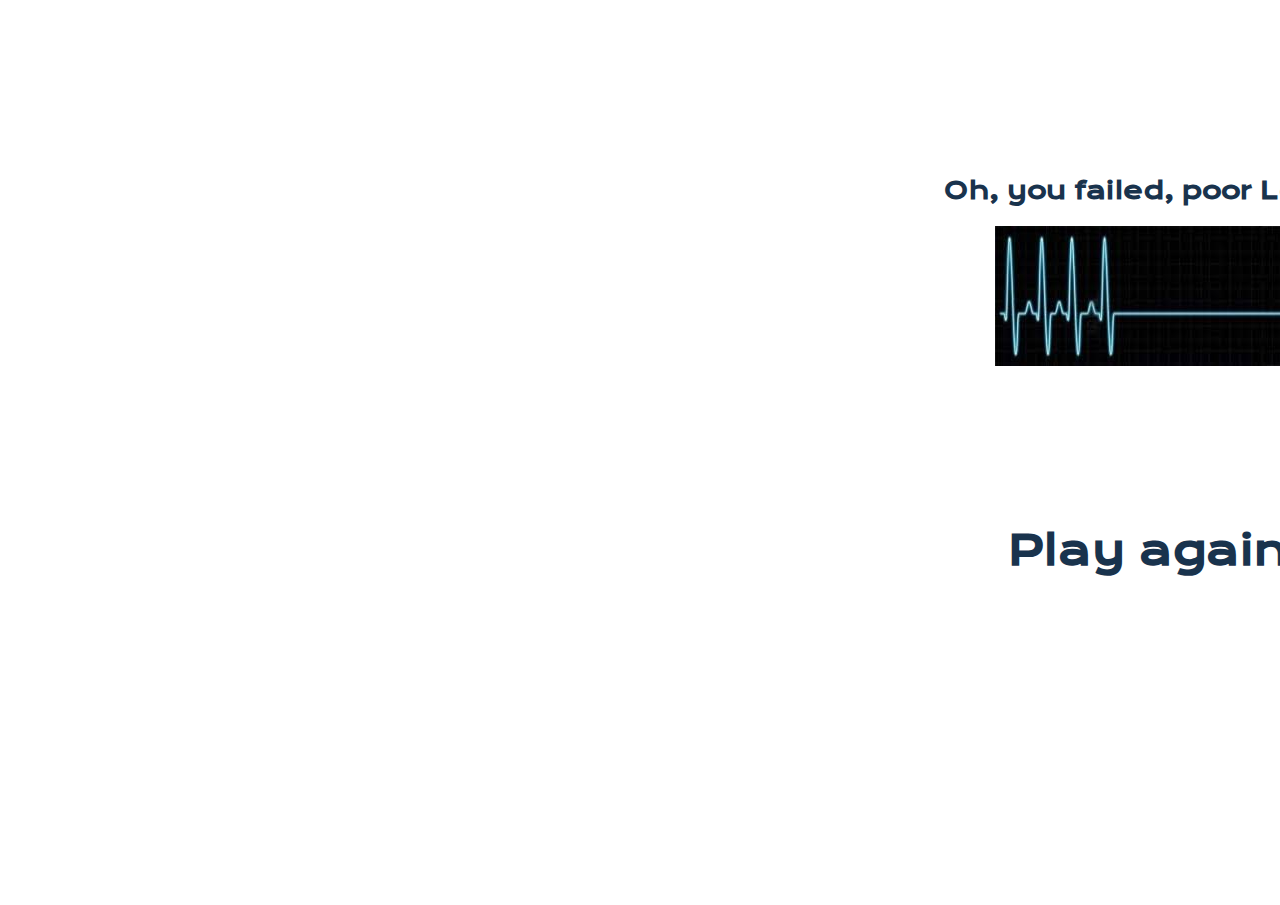
<file: index.html>
<!DOCTYPE html>
<html lang="en">
<head>
  <meta charset="UTF-8">
  <meta name="viewport" content="width=device-width, initial-scale=1.0">
  <meta http-equiv="X-UA-Compatible" content="ie=edge">
  <title>The fifth element</title>
  <link rel="stylesheet" href="stylesheets/main.css">
  <link href="https://fonts.googleapis.com/css?family=Krona+One" rel="stylesheet">
</head>
<body>
    <div id="mainContainer" class="gamescreen"> 
        <div id="leftContainer" > 
            <h1> The 5th Element challenge</h1>
           
        </div> 

        <div id="centerContainer">   
           
            <div id="canvas">
                <canvas id="gameboard" width="800" height="800">
                </canvas>
            </div>            
            
        </div>     

        <div id="actionContainer">
            <div class="on-off">
               <a href="#" class="restart button" >
                   <span id="restart"> Restart </span>
               </a>
           </div>
           <div class="on-off">
               <a href="#" class="stop button">
                   <span id="stop"> Stop </span>
               </a>
           </div>
        </div>
    </div>  
  <div id="startscreen" class="gameboardcover"> 

    <div class="instructions"> 
        <div> <img src="img/leeloufirst.jpg" ></div>
        <div>  <h2> Trying to escape from her pursuers, Leelou, the so&#8209;called "5th&nbsp;Element",<br>
                fell into the void.<br> </br>
                Catch her with your flying cab and drive her to a safe place through the secret gate. </h2> </div>    
     </div>  
    
    <div class="start">
            <a href="#" class="start button" >
                <span id="start"> Start </span>
            </a>
        </div>

    </div>
    <div id="winscreen" class="gameboardcover"> 

        <div class="instructions"> 
            <div> <img src="img/leeloufirst.jpg" ></div>
            <div>  <h2> Mission complete! </br>
                         </br>
                        Hey, by taking Leelou to a safe place, you just saved the world!
                        </h2> </div>    
         </div>  
        
        <div class="start">
                <a href="#" class="start button" >
                    <span id="playAgain"> Play again? </span>
                </a>
            </div>
    
        </div>

    <div id="failcreen" class="gameboardsemicover"> 

        <div class="fail"> 
            <div>  <h2> Oh, you failed, poor Leelou died! </h2>  </div>    

            <div> <img src="img/gameover.jpg" > </div>   
         </div>  
    </div>        

  </body>

  
  <script
  src="https://code.jquery.com/jquery-2.2.4.js"
  integrity="sha256-iT6Q9iMJYuQiMWNd9lDyBUStIq/8PuOW33aOqmvFpqI="
  crossorigin="anonymous"></script>
<!--- insert the javascript to link to the canvas tag-->
<script> 
                
    $(document).ready(function() {
        $("#winscreen").hide();
        $('#failcreen').hide();
            $(".start").click(function () {
                $("#startscreen").hide();
                start();
            });
    });
      
    var restartButton = document.getElementById("restart");
    restartButton.onclick = start;
   
    var stopButton = document.getElementById("stop");
    stopButton.onclick = end;
 
    var canvas=document.getElementById("gameboard");
    var ctx = canvas.getContext( '2d');

    var playAgainButton = document.getElementById("playAgain");
    playAgainButton.onclick = playAgain;
    
    function randomNumber(min, max) {   
    return Math.floor(Math.random() * (max - min + 1)) + min;
    }

 // Player constructor and methods
    var xPlayerInit = randomNumber(2,30);
    var yPlayerInit = randomNumber(200,750);
    var widthPlayerInit = 50;
    var heightPlayerInit = 20;
     
     function Player (x, y, width, height) {
        this.x = x;
        this.y = y;
        this.width = width;
        this.height = height;
        this.img = new Image();
        this.img.src = "img/playerflyingcardeeper.jpg";

        document.onkeydown = (e) => {
        switch (e.keyCode) {
          case 38:
            this.move(0,-5);
            break;
          case 40:
            this.move(0,5);
            break;
          case 37:
            this.move(-5,0);
            break;
          case 39:
            this.move(5,0);
            break;
         }
       }
     }
     
    Player.prototype.draw = function (x, y, width, height) {
        // ctx.fillStyle ="gold";
        // ctx.fillRect(this.x, this.y, this.width, this.height);
        ctx.drawImage(this.img,this.x,this.y);
    }
    
    var myPlayer = new Player (xPlayerInit, yPlayerInit, widthPlayerInit, heightPlayerInit);
    //myPlayer.draw();

    Player.prototype.move = function (dx, dy) {
        if (this.x > 790 && myLeelou.x > 790) {
            win();
            //restart();
        } else if ((this.y < this.height && dy < 0) || (this.y > (790-this.height) && dy > 0)) {
            this.y = this.y;
            
        } else if (this.x < 5 && dx < 0) {
           this.x = this.x;

        } else if ( (this.x > (795-this.width) && dx > 0) && (this.y < 350 ) ) {
            this.x = this.x;     
          
        } else if ( (this.x > (795-this.width) && dx > 0) && (this.y > 450) ) {
            this.x = this.x;  

        } else {
         this.x = this.x + dx;
         this.y = this.y + dy;
        }
    };
     
    // leelou constructor and methods
    var widthLeelouInit = 20;
    var xLeelouInit =  randomNumber(2,150);
    var yLeelouInit = 10;
    var heightLeelouInit = 20;
      
    function Leelou (x, y, width, height) {
        this.x = x;
        this.y = y;
        this.width = width;
        this.height = height;
        this.img = new Image();
        this.img.src = "img/leelou.png";
     }
     
    Leelou.prototype.draw = function (x, y, width, height) {
        // ctx.fillStyle ="orange";
        // ctx.fillRect(this.x, this.y, this.width, this.height);
        ctx.drawImage(this.img,this.x,this.y);
    }
    
    var myLeelou = new Leelou (xLeelouInit, yLeelouInit, widthLeelouInit, heightLeelouInit);
 
   Leelou.prototype.move = function () {
       if (this.y > 800-myLeelou.height) {
           fail();
           restart();          
       } else if 
            (this.x + this.width > myPlayer.x  &&
            this.y < myPlayer.y + myPlayer.height &&
            this.height + this.y > myPlayer.y)
            {
                this.x = myPlayer.x + (widthPlayerInit/2) - (widthLeelouInit/2);
                this.y = myPlayer.y - (heightPlayerInit/2);
        } else {
                this.x = this.x;
                this.y = this.y + 10;
            }
        };

// essai background image
this.img = new Image();
this.img.src = "img/gamebackgroundbwlight.png";
this.imgOffset = 0; // déplacement de l'image --- intial coord
this.imgOffset2 = 800; // déplacement de l'image --- intial coord


    // Leelou falling and player moving
    setInterval (function () {
        this.imgOffset = (this.imgOffset < -800) ? 800-20 : this.imgOffset -2;
        this.imgOffset2 = (this.imgOffset2 < -800) ? 800-20 : this.imgOffset2 -2;
        ctx.clearRect(0, 0, 800,800);
        ctx.drawImage(this.img, this.imgOffset, 0, 800, 800); // les 2 1ers chiffres sont les coord, si on met this.imgOffset-- on défile vers la gauche les 2 suivants la taille
        ctx.drawImage(this.img, this.imgOffset2, 0, 800, 800); // les 2 1ers chiffres sont les coord, si on met this.imgOffset-- on défile vers la gauche les 2 suivants la taille
        myPlayer.move(0,0);
        myLeelou.move(0,0);
        myLeelou.draw();
        myPlayer.draw();
        ctx.fillStyle ="rgb(83,85,111";
        ctx.fillRect(790, 350, 10, 100);            
    },100); 

    setInterval (function() {
        ctx.clearRect(790, 350, 10, 100);     
    },1000);


    // fail function
    function fail() {
       // alert ("Leelou died, mission failed");
       $("#winscreen").show();
       $('#failcreen').show();
    }

    // win function
    function win() {
        $("#winscreen").show();
    }

    function end() {      
        //alert ("Au revoir");
        ctx.clearRect(0, 0, 800,800);
        $("#winscreen").hide();
        $('#failcreen').hide();
        $("#startscreen").show();
        myLeelou = new Leelou (400, 400, widthLeelouInit, heightLeelouInit);
        myPlayer = new Player (400, 400, widthPlayerInit, heightPlayerInit);
    }

    function playAgain() {
        $("#winscreen").hide();
        $('#failcreen').hide();
        start();
    }

    // start function
    function start() {
        //$("#winscreen").hide();
        var xPlayerInit = randomNumber(2,30);
        var yPlayerInit = randomNumber(200,750);
        var xLeelouInit =  randomNumber(2,150);
           myLeelou = new Leelou (xLeelouInit, yLeelouInit, widthLeelouInit, heightLeelouInit);
           myPlayer = new Player (xPlayerInit, yPlayerInit, widthPlayerInit, heightPlayerInit);
    };
        
    
 </script>   


</html>
</file>
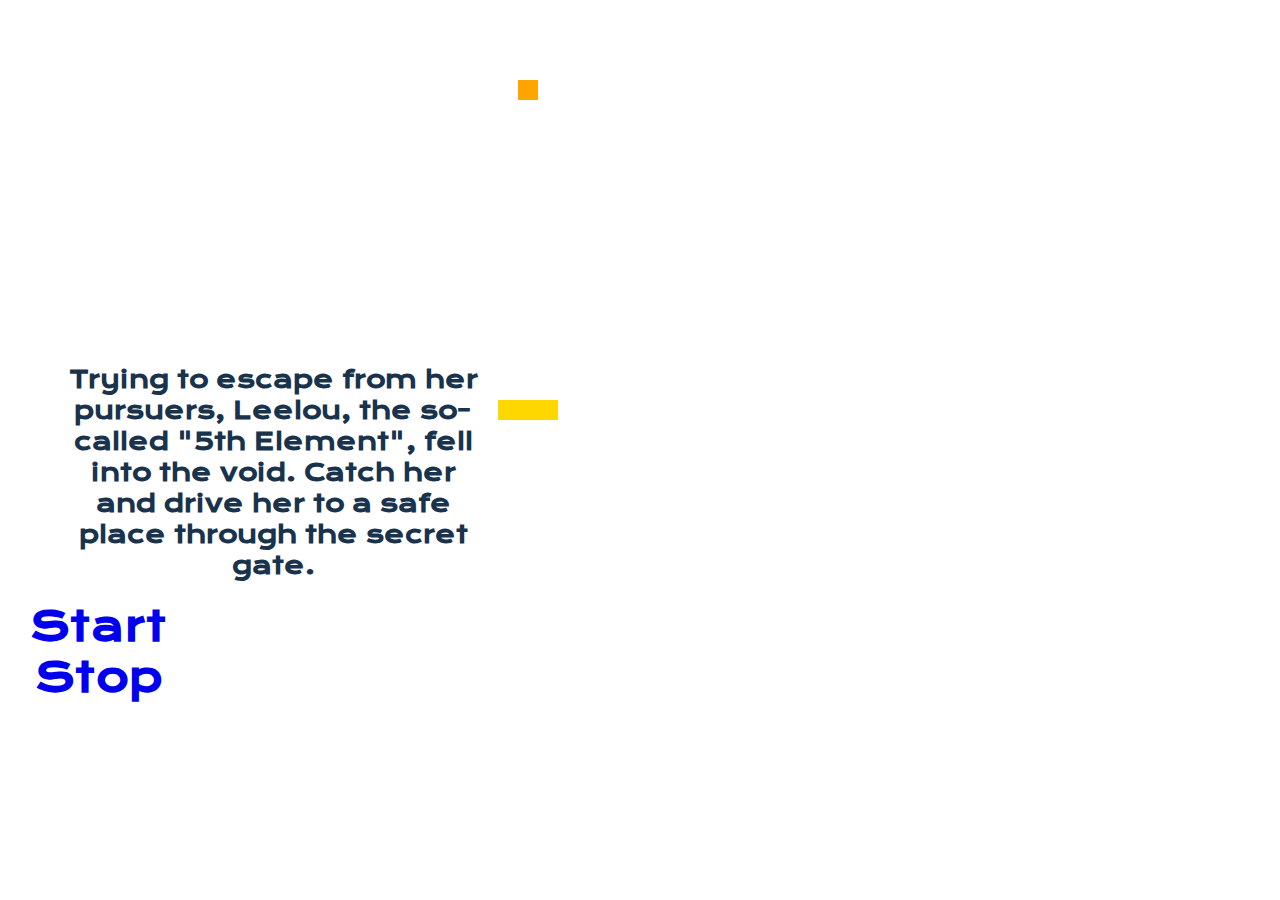
<file: indexInitial.html>
<!DOCTYPE html>
<html lang="en">
<head>
  <meta charset="UTF-8">
  <meta name="viewport" content="width=device-width, initial-scale=1.0">
  <meta http-equiv="X-UA-Compatible" content="ie=edge">
  <title>The fifth element</title>
  <link rel="stylesheet" href="stylesheets/main.css">
  <link href="https://fonts.googleapis.com/css?family=Krona+One" rel="stylesheet">
</head>
<body>
    <div id="mainContainer" class="gamescreen"> 
        <div id="leftContainer"> 
            <div class="title">
                <h1> The 5th element challenge</h1>
                <h2> Trying to escape from her pursuers, Leelou, the so-called "5th&nbsp;Element",
                    fell into the void. Catch her and drive her to a safe place through the secret gate. </h2>
            </div>
             <div id="actionContainer">
                 <div class="on-off">
                    <a href="#" class="button">
                        <span id="start"> Start </span>
                    </a>
                </div>
                <div class="on-off">
                    <a href="#" class="button">
                        <span id="stop"> Stop </span>
                    </a>
                </div>
             </div>
        </div> 
        <div id="rightContainer">    
            <canvas id="gameboard" width="800" height="800">
                <p>  </p>
            </canvas>
        </div>     
    </div>  
  
</body>

<!--- insert the javascript to link to the canvas tag-->
<script> 
    console.log ("Hello!")
    var startButton=document.getElementById("start");
    start.onclick = restart();


    var canvas=document.getElementById("gameboard");
    var ctx = canvas.getContext( '2d');
    
 // Player constructor and methods
    var xPlayerInit = 10;
    var yPlayerInit = 390;
    var widthPlayerInit = 60;
    var heightPlayerInit = 20;
    
  
     function Player (x, y, width, height) {
        this.x = x;
        this.y = y;
        this.width = width;
        this.height = height;
        document.onkeydown = (e) => {
        switch (e.keyCode) {
          case 38:
            this.move(0,-5);
            break;
          case 40:
            this.move(0,5);
            break;
          case 37:
            this.move(-5,0);
            break;
          case 39:
            this.move(5,0);
            break;
         }
       }
     }
     
    Player.prototype.draw = function (x, y, width, height) {
        ctx.fillStyle ="gold";
        ctx.fillRect(this.x, this.y, this.width, this.height);
    }
    
    var myPlayer = new Player (xPlayerInit, yPlayerInit, widthPlayerInit, heightPlayerInit);
    //myPlayer.draw();

    Player.prototype.move = function (dx, dy) {
        if (this.x > 780) {
            win();
            restart();
        } else if ((this.y < this.height && dy < 0) || (this.y > (790-this.height) && dy > 0)) {
            this.y = this.y;
            
        } else if (this.x < 5 && dx < 0) {
           this.x = this.x;

        } else if ( (this.x > (795-this.width) && dx > 0) && (this.y < 350 ) ) {
            this.x = this.x;     
          
        } else if ( (this.x > (795-this.width) && dx > 0) && (this.y > 450) ) {
            this.x = this.x;  

        } else {
         this.x = this.x + dx;
         this.y = this.y + dy;
        }
    };

    // var result = xPlayerInit + (widthPlayerInit/2);
    // console.log(result);
    
    // leelou constructor and methods
    var widthLeelouInit = 20;
    var xLeelouInit =  xPlayerInit + (widthPlayerInit/2) - (widthLeelouInit/2);
    var yLeelouInit = 10;
    var widthLeelouInit = 20;
    var heightLeelouInit = 20;
      
    function Leelou (x, y, width, height) {
        this.x = x;
        this.y = y;
        this.width = width;
        this.height = height;
     }
     
    Leelou.prototype.draw = function (x, y, width, height) {
        ctx.fillStyle ="orange";
        ctx.fillRect(this.x, this.y, this.width, this.height);
    }
    
    var myLeelou = new Leelou (xLeelouInit, yLeelouInit, widthLeelouInit, heightLeelouInit);
 
   Leelou.prototype.move = function () {
       if (this.y > 800-myLeelou.height) {
           fail();
           restart();          
       } else if 
            (this.x + this.width > myPlayer.x &&
            this.y < myPlayer.y + myPlayer.height &&
            this.height + this.y > myPlayer.y)
            {
                this.x = myPlayer.x + (widthPlayerInit/2) - (widthLeelouInit/2);
                this.y = myPlayer.y - (heightPlayerInit/2);
        } else {
                this.x = this.x;
                this.y = this.y + 10;
            }
        };

    // Leelou falling and player moving
    setInterval (function () {
        ctx.clearRect(0, 0, 800,800);
        myPlayer.move(0,0);
        myPlayer.draw();
        myLeelou.move(0,0);
        myLeelou.draw();
    },100); 

    // fail function
    function fail() {
        alert ("Leelou died, mission failed")
    }

    // win function
    function win() {
        alert ("Leelou is safe, mission complete!")
    }

    // restart function
    function restart() {
        alert("Play again?");
           myLeelou = new Leelou (xLeelouInit, yLeelouInit, widthLeelouInit, heightLeelouInit);
           myPlayer = new Player (xPlayerInit, yPlayerInit, widthPlayerInit, heightPlayerInit);
    };
        
    
 </script>   


</html>
</file>
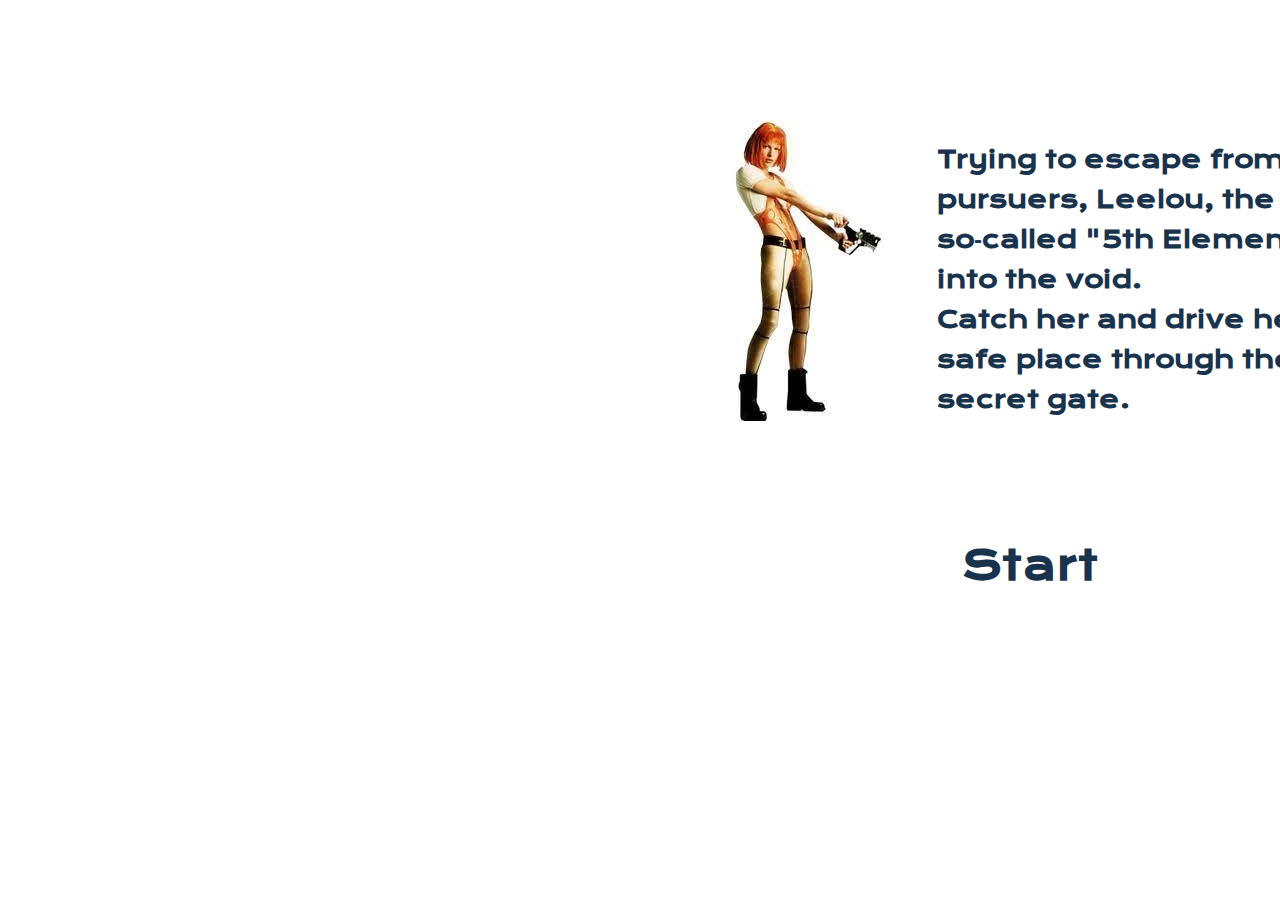
<file: indexSave.html>
<!DOCTYPE html>
<html lang="en">
<head>
  <meta charset="UTF-8">
  <meta name="viewport" content="width=device-width, initial-scale=1.0">
  <meta http-equiv="X-UA-Compatible" content="ie=edge">
  <title>The fifth element</title>
  <link rel="stylesheet" href="stylesheets/mainSave.css">
  <link href="https://fonts.googleapis.com/css?family=Krona+One" rel="stylesheet">
</head>
<body>
    <div id="mainContainer" class="gamescreen"> 
        <div id="leftContainer" > 
            <h1> The 5th Element challenge</h1>
           
        </div> 

        <div id="centerContainer">   
           
            <div id="canvas">
                <canvas id="gameboard" width="800" height="800">
                </canvas>
            </div>            
            
        </div>     

        <div id="actionContainer">
            <div class="on-off">
               <a href="#" class="restart button" >
                   <span id="restart"> Restart </span>
               </a>
           </div>
           <div class="on-off">
               <a href="#" class="stop button">
                   <span id="stop"> Stop </span>
               </a>
           </div>
        </div>
    </div>  
  <div id="startscreen" class="gameboardcover"> 

    <div class="instructions"> 
        <div> <img src="img/leeloufirst.jpg" ></div>
        <div>  <h2> Trying to escape from her pursuers, Leelou, the so&#8209;called "5th&nbsp;Element",
                fell into the void. </br>
                Catch her and drive her to a safe place through the secret gate. </h2> </div>    
     </div>  
    
    <div class="start">
            <a href="#" class="start button" >
                <span id="start"> Start </span>
            </a>
        </div>

    </div>
  </body>

  
  <script
  src="https://code.jquery.com/jquery-2.2.4.js"
  integrity="sha256-iT6Q9iMJYuQiMWNd9lDyBUStIq/8PuOW33aOqmvFpqI="
  crossorigin="anonymous"></script>
<!--- insert the javascript to link to the canvas tag-->
<script> 
                
    $(document).ready(function() {
            $(".start").click(function () {
                $("#startscreen").hide();
                restart();
            });
    });
      
    var restartButton = document.getElementById("restart");
    restartButton.onclick = restart;
   
    var stopButton = document.getElementById("stop");
    stopButton.onclick = end;
 
    var canvas=document.getElementById("gameboard");
    var ctx = canvas.getContext( '2d');
    
 // Player constructor and methods
    var xPlayerInit = 10;
    var yPlayerInit = 390;
    var widthPlayerInit = 60;
    var heightPlayerInit = 20;
     
     function Player (x, y, width, height) {
        this.x = x;
        this.y = y;
        this.width = width;
        this.height = height;
        this.img = new Image();
        this.img.src = "img/taxi3.png";

        document.onkeydown = (e) => {
        switch (e.keyCode) {
          case 38:
            this.move(0,-5);
            break;
          case 40:
            this.move(0,5);
            break;
          case 37:
            this.move(-5,0);
            break;
          case 39:
            this.move(5,0);
            break;
         }
       }
     }
     
    Player.prototype.draw = function (x, y, width, height) {
        // ctx.fillStyle ="gold";
        // ctx.fillRect(this.x, this.y, this.width, this.height);
        ctx.drawImage(this.img,this.x,this.y);
    }
    
    var myPlayer = new Player (xPlayerInit, yPlayerInit, widthPlayerInit, heightPlayerInit);
    //myPlayer.draw();

    Player.prototype.move = function (dx, dy) {
        if (this.x > 780) {
            win();
            restart();
        } else if ((this.y < this.height && dy < 0) || (this.y > (790-this.height) && dy > 0)) {
            this.y = this.y;
            
        } else if (this.x < 5 && dx < 0) {
           this.x = this.x;

        } else if ( (this.x > (795-this.width) && dx > 0) && (this.y < 350 ) ) {
            this.x = this.x;     
          
        } else if ( (this.x > (795-this.width) && dx > 0) && (this.y > 450) ) {
            this.x = this.x;  

        } else {
         this.x = this.x + dx;
         this.y = this.y + dy;
        }
    };
     
    // leelou constructor and methods
    var widthLeelouInit = 20;
    var xLeelouInit =  xPlayerInit + (widthPlayerInit/2) - (widthLeelouInit/2);
    var yLeelouInit = 10;
    var widthLeelouInit = 20;
    var heightLeelouInit = 20;
      
    function Leelou (x, y, width, height) {
        this.x = x;
        this.y = y;
        this.width = width;
        this.height = height;
        this.img = new Image();
        this.img.src = "img/leelou.png";
     }
     
    Leelou.prototype.draw = function (x, y, width, height) {
        // ctx.fillStyle ="orange";
        // ctx.fillRect(this.x, this.y, this.width, this.height);
        ctx.drawImage(this.img,this.x,this.y);
    }
    
    var myLeelou = new Leelou (xLeelouInit, yLeelouInit, widthLeelouInit, heightLeelouInit);
 
   Leelou.prototype.move = function () {
       if (this.y > 800-myLeelou.height) {
           fail();
           restart();          
       } else if 
            (this.x + this.width > myPlayer.x &&
            this.y < myPlayer.y + myPlayer.height &&
            this.height + this.y > myPlayer.y)
            {
                this.x = myPlayer.x + (widthPlayerInit/2) - (widthLeelouInit/2);
                this.y = myPlayer.y - (heightPlayerInit/1.5);
        } else {
                this.x = this.x;
                this.y = this.y + 10;
            }
        };

    // Leelou falling and player moving
    setInterval (function () {
        ctx.clearRect(0, 0, 800,800);
        myPlayer.move(0,0);
        myLeelou.move(0,0);
        myLeelou.draw();
        myPlayer.draw();
        ctx.fillStyle ="grey";
        ctx.fillRect(790, 350, 10, 100);
       
    },100); 

    // fail function
    function fail() {
        alert ("Leelou died, mission failed");
    }

    // win function
    function win() {
        alert ("Leelou is safe, mission complete!");
    }

    
    function end() {      
        //alert ("Au revoir");
        ctx.clearRect(0, 0, 800,800);
        $("#startscreen").show();
    }

    // restart function
    function restart() {
        //alert("Play again?");
           myLeelou = new Leelou (xLeelouInit, yLeelouInit, widthLeelouInit, heightLeelouInit);
           myPlayer = new Player (xPlayerInit, yPlayerInit, widthPlayerInit, heightPlayerInit);
    };
        
    
 </script>   


</html>
</file>
<file: stylesheets/main.css>
#gameboard {
  background-color: white;
  width: 800px;
  height: 800px;
  margin-top: 5px;
}

#mainContainer {
  width: 100vw;
  display: flex;
  justify-content:space-around;
  align-items: center;
  font-family: 'Krona One', sans-serif;
}

#leftContainer {
  display : flex;
  flex-direction: column;
  justify-content: center;
  width: 600px;
  height: 800px;
  }


#actionContainer {
  display: flex;
  width: 200px;
  flex-direction: column;
  justify-content: space-between;
 }

.gamescreen {
  text-align: center;
  background-image: url("https://scontent-cdg2-1.xx.fbcdn.net/v/t1.0-9/35240500_889360084585682_2731181823924109312_o.jpg?_nc_cat=0&oh=4ae0494d2af7602aeaf073b254d3ca4d&oe=5BAB4066");
  background-repeat: no-repeat;
  background-position: center;
  background-size: cover;
  margin-top: 0;
  }

a.button {
  font-family: 'Krona One', sans-serif;
  display:block;
  font-weight: bold;
  font-size: 2.5em;
  text-decoration:none;
  padding-right: 20px;
 }

.start {
  padding-top: 50px;
  display: flex;
  justify-content: center;
  color:rgb(25, 51, 77);
  text-shadow: 10px;
  }

.stop {
  padding-top: 100px;
  color: rgb(247, 212, 15);
}

.restart {
  padding-bottom: 100px;
  color: rgb(247, 212, 15);
  }

.gameboardcover {
  z-index: 5;
  width: 950px;
  height: 900px;
  background-color: white;
  position: absolute;
  top: 5px;
  left: 700px;
  
}

.gameboardsemicover {
  z-index: 10;
  width: 950px;
  height: 500px;
  background-color: white;
  position: absolute;
  top: 5px;
  left: 700px;
 
}

.fail {
  padding-top: 150px;
  flex-direction: column;
  display: flex;
  justify-content: space-around;
  align-items: center;
}


.instructions {
  display: flex;
  justify-content:space-around;
  padding-top: 100px;
  line-height: 3em;
  padding-left: 30px;
}

body {
  margin-top: 5px;
}

h1 {
  color: white;
  font-family: 'Krona One', sans-serif;
  font-size: 3em;
  }

h2 {
  color:rgb(25, 51, 77);
  font-family: 'Krona One', sans-serif;
  font-size: 1.5em;
  padding-left: 50px;
    }
  
p {
  background-color: white;
}
</file>
<file: stylesheets/mainSave.css>
#gameboard {
  background-color: white;
  width: 800px;
  height: 800px;
}

#mainContainer {
  width: 100vw;
  display: flex;
  justify-content:space-around;
  align-items: center;
  font-family: 'Krona One', sans-serif;
}

#leftContainer {
  display : flex;
  flex-direction: column;
  justify-content: center;
  width: 600px;
  height: 800px;
  }


#actionContainer {
  display: flex;
  width: 200px;
  flex-direction: column;
  justify-content: space-between;
 }

.gamescreen {
  text-align: center;
  background-image: url("https://scontent-cdg2-1.xx.fbcdn.net/v/t1.0-9/35240500_889360084585682_2731181823924109312_o.jpg?_nc_cat=0&oh=4ae0494d2af7602aeaf073b254d3ca4d&oe=5BAB4066");
  background-repeat: no-repeat;
  background-position: center;
  background-size: cover;
  margin-top: 0;
  }

a.button {
  font-family: 'Krona One', sans-serif;
  display:block;
  font-weight: bold;
  font-size: 2.5em;
  text-decoration:none;
  padding-right: 20px;
 }

.start {
  padding-top: 50px;
  display: flex;
  justify-content: center;
  color:rgb(25, 51, 77);
  text-shadow: 10px;
  }

.stop {
  padding-top: 100px;
  color: rgb(247, 212, 15);
}

.restart {
  padding-bottom: 100px;
  color: rgb(247, 212, 15);
  }

.gameboardcover {
  z-index: 1000;
  width: 700px;
  height: 700px;
  background-color: white;
  position: absolute;
  top: 20px;
  left: 690px;
}

.instructions {
  display: flex;
  justify-content:space-around;
  padding-top: 100px;
  line-height: 2.5em;
  padding-left: 30px;
}


/* #startImg {
  background-color: rgba(27, 2, 6);
  width: 800px;
  height: 800px;
} */


body {
    /*background-color: rgb(196, 176, 222);*/
}    

h1 {
  color: white;
  font-family: 'Krona One', sans-serif;
  font-size: 3em;
  }

h2 {
  color:rgb(25, 51, 77);
  font-family: 'Krona One', sans-serif;
  font-size: 1.5em;
  padding-left: 50px;
    }
  
p {
  background-color: white;
}
</file>
